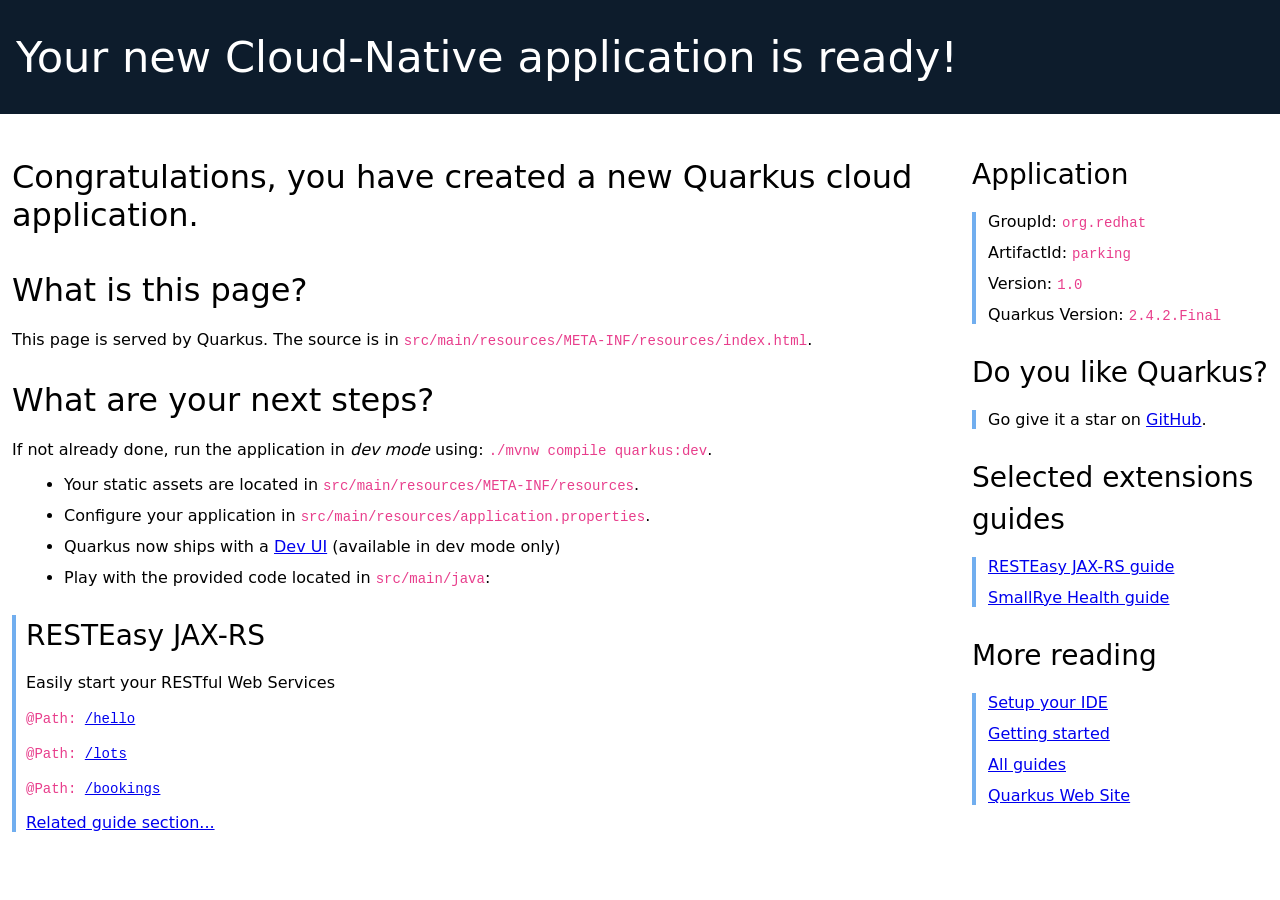
<file: systems/dashboard/src/main/resources/META-INF/resources/index.html>
<!DOCTYPE html>
<html lang="en">
<head>
    <meta charset="UTF-8">
    <title>parking - 1.0</title>
    <style>
        h1, h2, h3, h4, h5, h6 {
            margin-bottom: 0.5rem;
            font-weight: 400;
            line-height: 1.5;
        }

        h1 {
            font-size: 2.5rem;
        }

        h2 {
            font-size: 2rem
        }

        h3 {
            font-size: 1.75rem

        }

        h4 {
            font-size: 1.5rem
        }

        h5 {
            font-size: 1.25rem
        }

        h6 {
            font-size: 1rem
        }

        .lead {
            font-weight: 300;
            font-size: 2rem;
        }

        .banner {
            font-size: 2.7rem;
            margin: 0;
            padding: 2rem 1rem;
            background-color: #0d1c2c;
            color: white;
        }

        body {
            margin: 0;
            font-family: -apple-system, system-ui, "Segoe UI", Roboto, "Helvetica Neue", Arial, sans-serif, "Apple Color Emoji", "Segoe UI Emoji", "Segoe UI Symbol", "Noto Color Emoji";
        }

        code {
            font-family: SFMono-Regular, Menlo, Monaco, Consolas, "Liberation Mono", "Courier New", monospace;
            font-size: 87.5%;
            color: #e83e8c;
            word-break: break-word;
        }

        .left-column {
            padding: .75rem;
            max-width: 75%;
            min-width: 55%;
        }

        .right-column {
            padding: .75rem;
            max-width: 25%;
        }

        .container {
            display: flex;
            width: 100%;
        }

        li {
            margin: 0.75rem;
        }

        .right-section {
            margin-left: 1rem;
            padding-left: 0.5rem;
        }

        .right-section h3 {
            padding-top: 0;
            font-weight: 200;
        }

        .right-section ul {
            border-left: 0.3rem solid #71aeef;
            list-style-type: none;
            padding-left: 0;
        }

        .provided-code {
            border-left: 0.3rem solid #71aeef;
            padding-left: 10px;
        }

        .provided-code h3 {
            font-weight: 200;
        }
    </style>
</head>
<body>

<div class="banner lead">
    Your new Cloud-Native application is ready!
</div>

<div class="container">
    <div class="left-column">
        <p class="lead"> Congratulations, you have created a new Quarkus cloud application.</p>

        <h2>What is this page?</h2>

        <p>This page is served by Quarkus. The source is in
            <code>src/main/resources/META-INF/resources/index.html</code>.</p>

        <h2>What are your next steps?</h2>

        <p>If not already done, run the application in <em>dev mode</em> using: <code>./mvnw compile quarkus:dev</code>.
        </p>
        <ul>
            <li>Your static assets are located in <code>src/main/resources/META-INF/resources</code>.</li>
            <li>Configure your application in <code>src/main/resources/application.properties</code>.</li>
            <li>Quarkus now ships with a <a href="/q/dev/">Dev UI</a> (available in dev mode only)</li>
            <li>Play with the provided code located in <code>src/main/java</code>:</li>
        </ul>
                <div class="provided-code">
            <h3>RESTEasy JAX-RS</h3>
            <p>Easily start your RESTful Web Services</p>
            <p><code>@Path: <a href="/hello" class="path-link" target="_blank">/hello</a></code></p>
            <p><code>@Path: <a href="/lot" class="path-link" target="_blank">/lots</a></code></p>
            <p><code>@Path: <a href="/booking" class="path-link" target="_blank">/bookings</a></code></p>
            <p><a href="https://quarkus.io/guides/getting-started#the-jax-rs-resources" class="guide-link" target="_blank">Related guide section...</a></p>
        </div>

    </div>
    <div class="right-column">
        <div class="right-section">
            <h3>Application</h3>
            <ul>
                <li>GroupId: <code>org.redhat</code></li>
                <li>ArtifactId: <code>parking</code></li>
                <li>Version: <code>1.0</code></li>
                <li>Quarkus Version: <code>2.4.2.Final</code></li>
            </ul>
        </div>
        <div class="right-section">
            <h3>Do you like Quarkus?</h3>
            <ul>
                <li>Go give it a star on <a href="https://github.com/quarkusio/quarkus">GitHub</a>.</li>
            </ul>
        </div>
        <div class="right-section">
            <h3>Selected extensions guides</h3>
            <ul>
                <li title="REST endpoint framework implementing JAX-RS and more"><a href="https://quarkus.io/guides/rest-json" target="_blank">RESTEasy JAX-RS guide</a></li>
                <li title="Monitor service health"><a href="https://quarkus.io/guides/microprofile-health" target="_blank">SmallRye Health guide</a></li>
            </ul>
        </div>
        <div class="right-section">
            <h3>More reading</h3>
            <ul>
                <li><a href="https://quarkus.io/guides/maven-tooling.html" target="_blank">Setup your IDE</a></li>
                <li><a href="https://quarkus.io/guides/getting-started.html" target="_blank">Getting started</a></li>
                <li><a href="https://quarkus.io/guides/" target="_blank">All guides</a></li>
                <li><a href="https://quarkus.io" target="_blank">Quarkus Web Site</a></li>
            </ul>
        </div>
    </div>
</div>
</body>
</html>
</file>
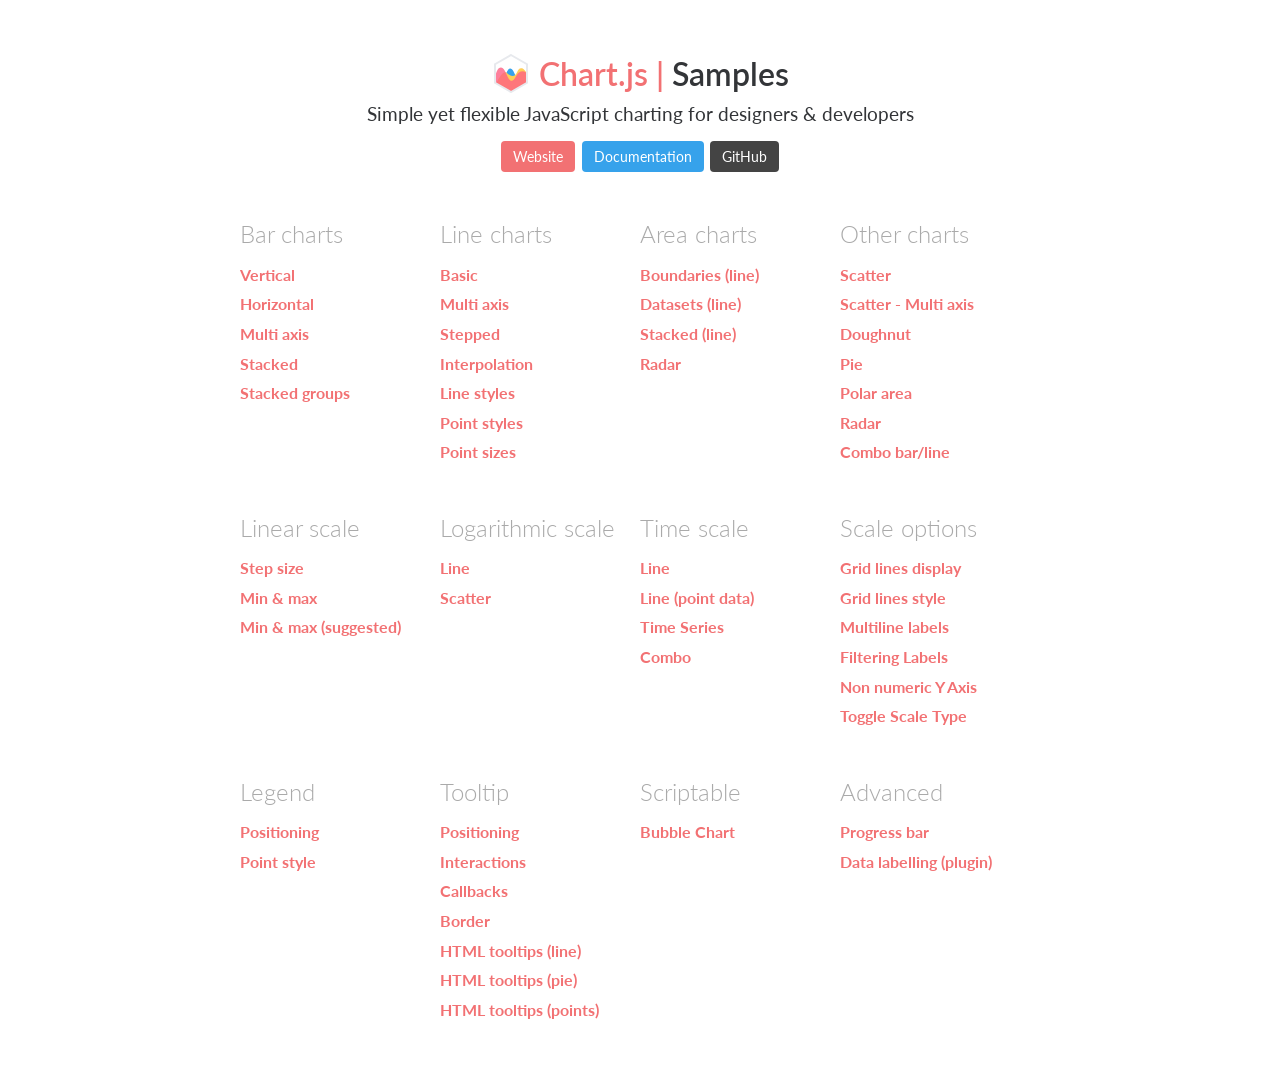
<file: systems/dashboard-ui/src/main/resources/META-INF/resources/vendors/chart.js/samples/index.html>
<!DOCTYPE html>
<html lang="en-US">
<head>
	<meta charset="utf-8">
	<meta http-equiv="X-UA-Compatible" content="IE=Edge">
	<meta name="viewport" content="width=device-width, initial-scale=1">
	<link rel="stylesheet" type="text/css" href="style.css">
	<link rel="icon" href="favicon.ico">
	<script src="samples.js"></script>
	<script src="utils.js"></script>
	<title>Chart.js samples</title>
</head>
<body>
	<div class="content">
		<div class="header">
			<div class="chartjs-title">Samples</div>
			<div class="chartjs-caption">Simple yet flexible JavaScript charting for designers &amp; developers</div>
			<div class="chartjs-links">
				<a class="btn btn-chartjs" href="http://www.chartjs.org">Website</a>
				<a class="btn btn-docs" href="http://www.chartjs.org/docs">Documentation</a>
				<a class="btn btn-gh" href="https://github.com/chartjs/Chart.js">GitHub</a>
			</div>
		</div>

		<div id="categories" class="samples-categories"></div>
	</div>

	<script>
		function createCategory(item) {
			var el = document.createElement('div');
			el.className = 'samples-category';
			el.innerHTML =
				'<div class="title">' + item.title + '</div>' +
				'<div class="items"></div>';
			return el;
		}

		function createEntry(item) {
			var el = document.createElement('div');
			el.className = 'samples-entry';
			el.innerHTML = '<a class="title" href="' + item.path + '">' + item.title + '</a>';
			return el;
		}

		var categories = document.getElementById('categories');
		Samples.items.forEach(function(item) {
			var category = createCategory(item);
			var children = category.getElementsByClassName('items')[0];

			(item.items || []).forEach(function(item2) {
				children.appendChild(createEntry(item2));
			});

			categories.appendChild(category);
		});
	</script>
</body>
</html>
</file>
<file: systems/dashboard-ui/src/main/resources/META-INF/resources/vendors/chart.js/samples/style.css>
@import url('https://maxcdn.bootstrapcdn.com/font-awesome/4.7.0/css/font-awesome.min.css');
@import url('https://fonts.googleapis.com/css?family=Lato:100,300,400,700,900');

body, html {
	color: #333538;
	font-family: 'Lato', sans-serif;
	line-height: 1.6;
	padding: 0;
	margin: 0;
}

a {
	color: #f27173;
	text-decoration: none;
}

a:hover {
	color: #e25f5f;
	text-decoration: underline;
}

.content {
	max-width: 800px;
	margin: auto;
	padding: 16px 32px;
}

.header {
	text-align: center;
	padding: 32px 0;
}

.wrapper {
	min-height: 400px;
	padding: 16px 0;
	position: relative;
}

.wrapper.col-2 {
	display: inline-block;
	min-height: 256px;
	width: 49%;
}

@media (max-width: 400px) {
	.wrapper.col-2 {
		width: 100%
	}
}

.wrapper canvas {
	-moz-user-select: none;
	-webkit-user-select: none;
	-ms-user-select: none;
}

.toolbar {
	display: flex;
}

.toolbar > * {
	margin: 0 8px 0 0;
}

.btn {
	background-color: #aaa;
	border-radius: 4px;
	color: white;
	padding: 0.25rem 0.75rem;
}

.btn .fa {
	font-size: 1rem;
}

.btn:hover {
	background-color: #888;
	color: white;
	text-decoration: none;
}

.btn-chartjs { background-color: #f27173; }
.btn-chartjs:hover { background-color: #e25f5f; }
.btn-docs:hover { background-color: #2793db; }
.btn-docs { background-color: #36A2EB; }
.btn-docs:hover { background-color: #2793db; }
.btn-gh { background-color: #444; }
.btn-gh:hover { background-color: #333; }

.btn-on {
	border-style: inset;
}

.chartjs-title {
	font-size: 2rem;
	font-weight: 600;
	white-space: nowrap;
}

.chartjs-title::before {
	background-image: url(logo.svg);
	background-position: left center;
	background-repeat: no-repeat;
	background-size: 40px;
	content: 'Chart.js | ';
	color: #f27173;
	font-weight: 600;
	padding-left: 48px;
}

.chartjs-caption {
	font-size: 1.2rem;
}

.chartjs-links {
	display: flex;
	justify-content: center;
	padding: 8px 0;
}

.chartjs-links a {
	align-items: center;
	display: flex;
	font-size: 0.9rem;
	margin: 0.2rem;
}

.chartjs-links .fa:before {
	margin-right: 0.5em;
}

.samples-category {
	display: inline-block;
	margin-bottom: 32px;
	vertical-align: top;
	width: 25%;
}

.samples-category > .title {
	color: #aaa;
	font-weight: 300;
	font-size: 1.5rem;
}

.samples-category:hover > .title {
	color: black;
}

.samples-category > .items {
	padding: 8px 0;
}

.samples-entry {
	padding: 0 0 4px 0;
}

.samples-entry > .title {
	font-weight: 700;
}

@media (max-width: 640px) {
	.samples-category { width: 33%; }
}

@media (max-width: 512px) {
	.samples-category { width: 50%; }
}

@media (max-width: 420px) {
	.chartjs-caption { font-size: 1.05rem; }
	.chartjs-title::before { content: ''; }
	.chartjs-links a { flex-direction: column; }
	.chartjs-links .fa { margin: 0 }
	.samples-category { width: 100%; }
}

.analyser table {
	color: #333;
	font-size: 0.9rem;
	margin: 8px 0;
	width: 100%
}

.analyser th {
	background-color: #f0f0f0;
	padding: 2px;
}

.analyser td {
	padding: 2px;
	text-align: center;
}
</file>
